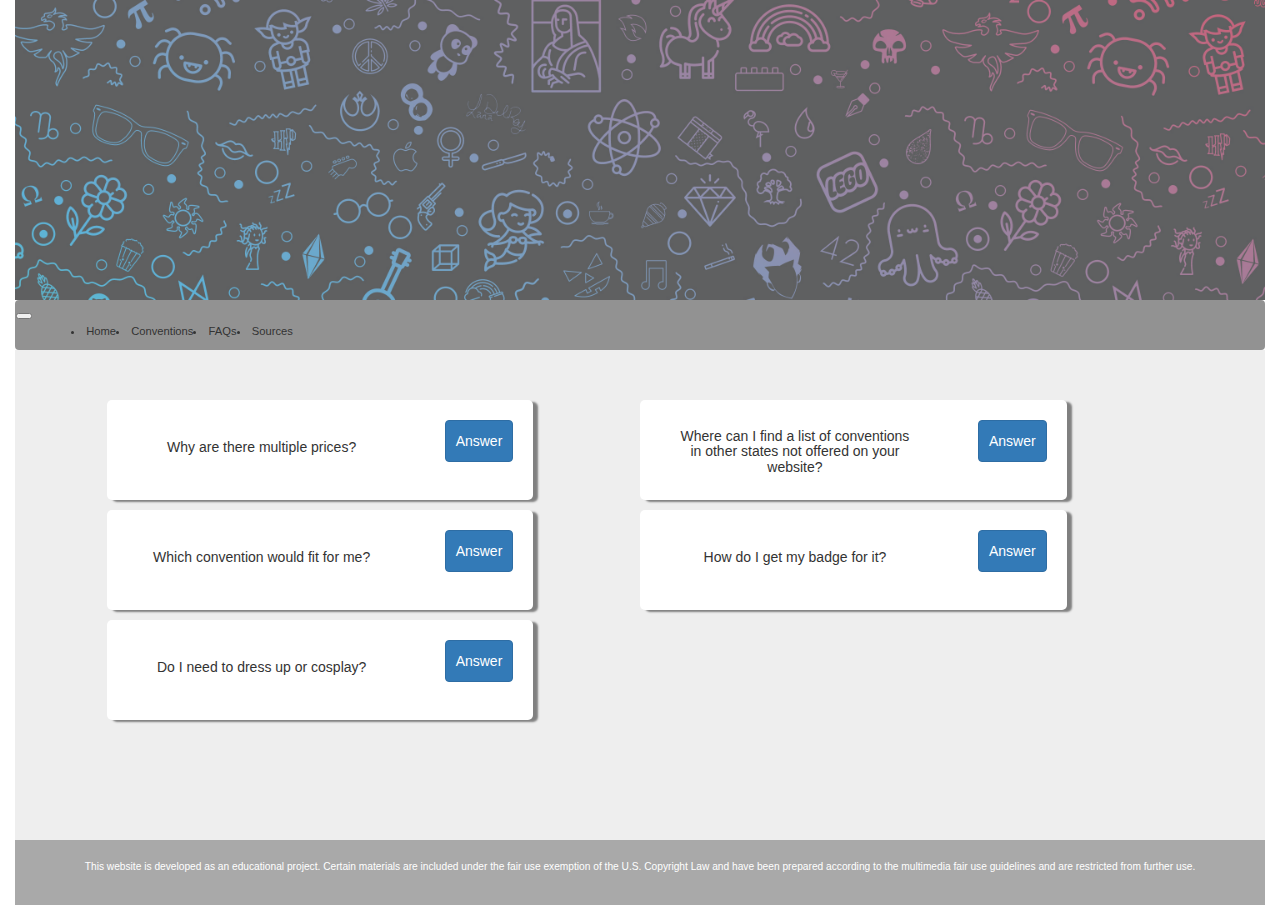
<file: faqs.html>
<!DOCTYPE html>
<html lang="en">
<head>
  <title>Conventions in NOVA Homepage</title>
<meta name="viewport" content="width=device-width, initial-scale=1" />
<meta name="keywords" content="Magfest, Katsucon, AnimeUSA, school project, conventions, geek conventions, Northern Virginia"/>
<meta charset="UTF-8"/>
<meta name="description" content="Here's a few geek conventions worth checking out in Northern Virginia."/>
<link rel="stylesheet" href="https://stackpath.bootstrapcdn.com/bootstrap/4.2.1/css/bootstrap.min.css" integrity="sha384-GJzZqFGwb1QTTN6wy59ffF1BuGJpLSa9DkKMp0DgiMDm4iYMj70gZWKYbI706tWS" crossorigin="anonymous">

<!--<link rel="stylesheet" href="https://www.w3schools.com/w3css/4/w3.css">-->

<link rel="stylesheet" href="https://maxcdn.bootstrapcdn.com/bootstrap/3.3.7/css/bootstrap.min.css" />
<link rel="stylesheet" href="main.css"/>
<script src="http://code.jquery.com/jquery-3.3.1.js"></script>
<script src="//netdna.bootstrapcdn.com/bootstrap/3.1.1/js/bootstrap.min.js"></script>
<script type="text/javascript" src="functions.js"></script>
<script type="text/javascript">
var request;

function start(){
  differentAnswers();
}



function getAnswer(e){


try {

//starts the http request
 request = new XMLHttpRequest();

  if (request){
    //sends the element that was affected or called upon upon state change
    request.addEventListener("readystatechange", function(){changeOfState(e);}, false);

    //gets the resource from the server
    request.open('GET', "answerLists.json", true);

    request.setRequestHeader("Accept", "application/json; charset=utf-8");

    request.send(null);
  }

} catch (exception) {
  alert("failed");

}

}


function changeOfState(e){

  //if the status codes are good to go then it retrieves the response text to parse since it's in json and then sends that off along with the element that was affected upon to the next function
  if (request.readyState == 4  && request.status == 200){

    var dataAnswers = JSON.parse(request.responseText);
    displayAnswers(dataAnswers, e);

  }

}


function displayAnswers(dataAnswers, e){

  //this goes through the entirety of what was passed and parsed and matches the id of the element acted upon here to the id in the json object file.
  //it then replaces the html below with the answer from the json file that corresponded to that id
  for (var i = 0; i < dataAnswers.length; i++){
    if (e.id == dataAnswers[i].id){
      document.getElementById("answer").innerHTML = '<div class=\'row about\'><div class=\'col-lg-10 col-lg-offset-1 col-md-10 col-md-offset-1 conventions aboutAreaBox\'><h4>Answer: </h4><p>' + dataAnswers[i].faqAnswer + '</p></div></div>';

    }

  }

}


function differentAnswers(){

  //these get the id from each button on click and then calls the above functions on them
    document.getElementById("answer1").addEventListener("click", function(){getAnswer(this);}, false);

    document.getElementById("answer2").addEventListener("click", function(){getAnswer(this);}, false);

    document.getElementById("answer3").addEventListener("click", function(){getAnswer(this);}, false);

    document.getElementById("answer4").addEventListener("click", function(){getAnswer(this);}, false);

    document.getElementById("answer5").addEventListener("click", function(){getAnswer(this);}, false);

}


window.addEventListener("load", differentAnswers, false);



$(document).ready(function() {

$('.navbar-Area').load("navbar.html");


});


</script>
</head>
<!-- body start -->
<body class="magfest">
    <!-- Container body begins -->
  <div class="container-fluid">

  <!--Hero image starts -->

    <div class="heroImage misc">

  </div>

  <!--Hero image ends-->

  <!--Navigation menu starts-->
<div class="navbar-Area">


</div>
  <!--Navigation menu ends-->


<!-- Backdrop start-->
<div class="faqsBackDrop">
  <br />

  <br />


  <!--- Question boxes begin --->
<div class="row faqs">
<div class="col-lg-4 col-lg-offset-1 col-md-4 col-md-offset-1 conventions">
  <div class="card">
      <div class="card-body">
<h4>Why are there multiple prices?</h4>



  <input type="button" name="answer1" id="answer1" value="Answer" class="btn btn-primary answerBtn"/>


</div>
</div>
</div>



<div class="col-lg-4 col-lg-offset-1 col-md-4 col-md-offset-1 conventions">
  <div class="card">
      <div class="card-body">

<h4 id="question2">Where can I find a list of conventions in other states not offered on your website?</h4>


<input type="button" name="answer2" id="answer2" value="Answer" class="btn btn-primary answerBtn"/>

</div>
</div>
</div>
</div>

<div class="row faqs">
<div class="col-lg-4 col-lg-offset-1 col-md-4 col-md-offset-1 conventions">

  <div class="card">
      <div class="card-body">

<h4>Which convention would fit for me?</h4>


<input type="button" name="answer3" id="answer3" value="Answer" class="btn btn-primary answerBtn"/>

</div>
</div>

</div>

<div class="col-lg-4 col-lg-offset-1 col-md-4 col-md-offset-1 conventions">

  <div class="card">
      <div class="card-body">

<h4>How do I get my badge for it?</h4>

<input type="button" name="answer4" id="answer4" value="Answer" class="btn btn-primary answerBtn" />

</div>
</div>

</div>
</div>

<div class="row faqs">
<div class="col-lg-4 col-lg-offset-1 col-md-4 col-md-offset-1 conventions">

  <div class="card">
      <div class="card-body">

<h4>Do I need to dress up or cosplay?</h4>


<input type="button" name="answer5" id="answer5" value="Answer" class="btn btn-primary answerBtn"/>

</div>
</div>

</div>
</div>
<!--- Question boxes end --->



<!--- answer box begin --->
<div id="answer">



</div>
<!--- answer box end --->

<br />
<br/>
<br />
<br />
</div>
<!--- BackDrop End --->



<div class="backDrop3">
  <div class="row footer">
<div class="col-lg-12 col-md-12 col-md-offset-0 col-sm-12 col-xs-12 footer">
  <p>This website is developed as an educational project. Certain materials are included under the fair use exemption of the U.S. Copyright Law and have been prepared according to the multimedia fair use guidelines and are restricted from further use.</p>
</div>
</div>
</div>
<!--- Footer End--->

</div>
</body>
</html>
</file>
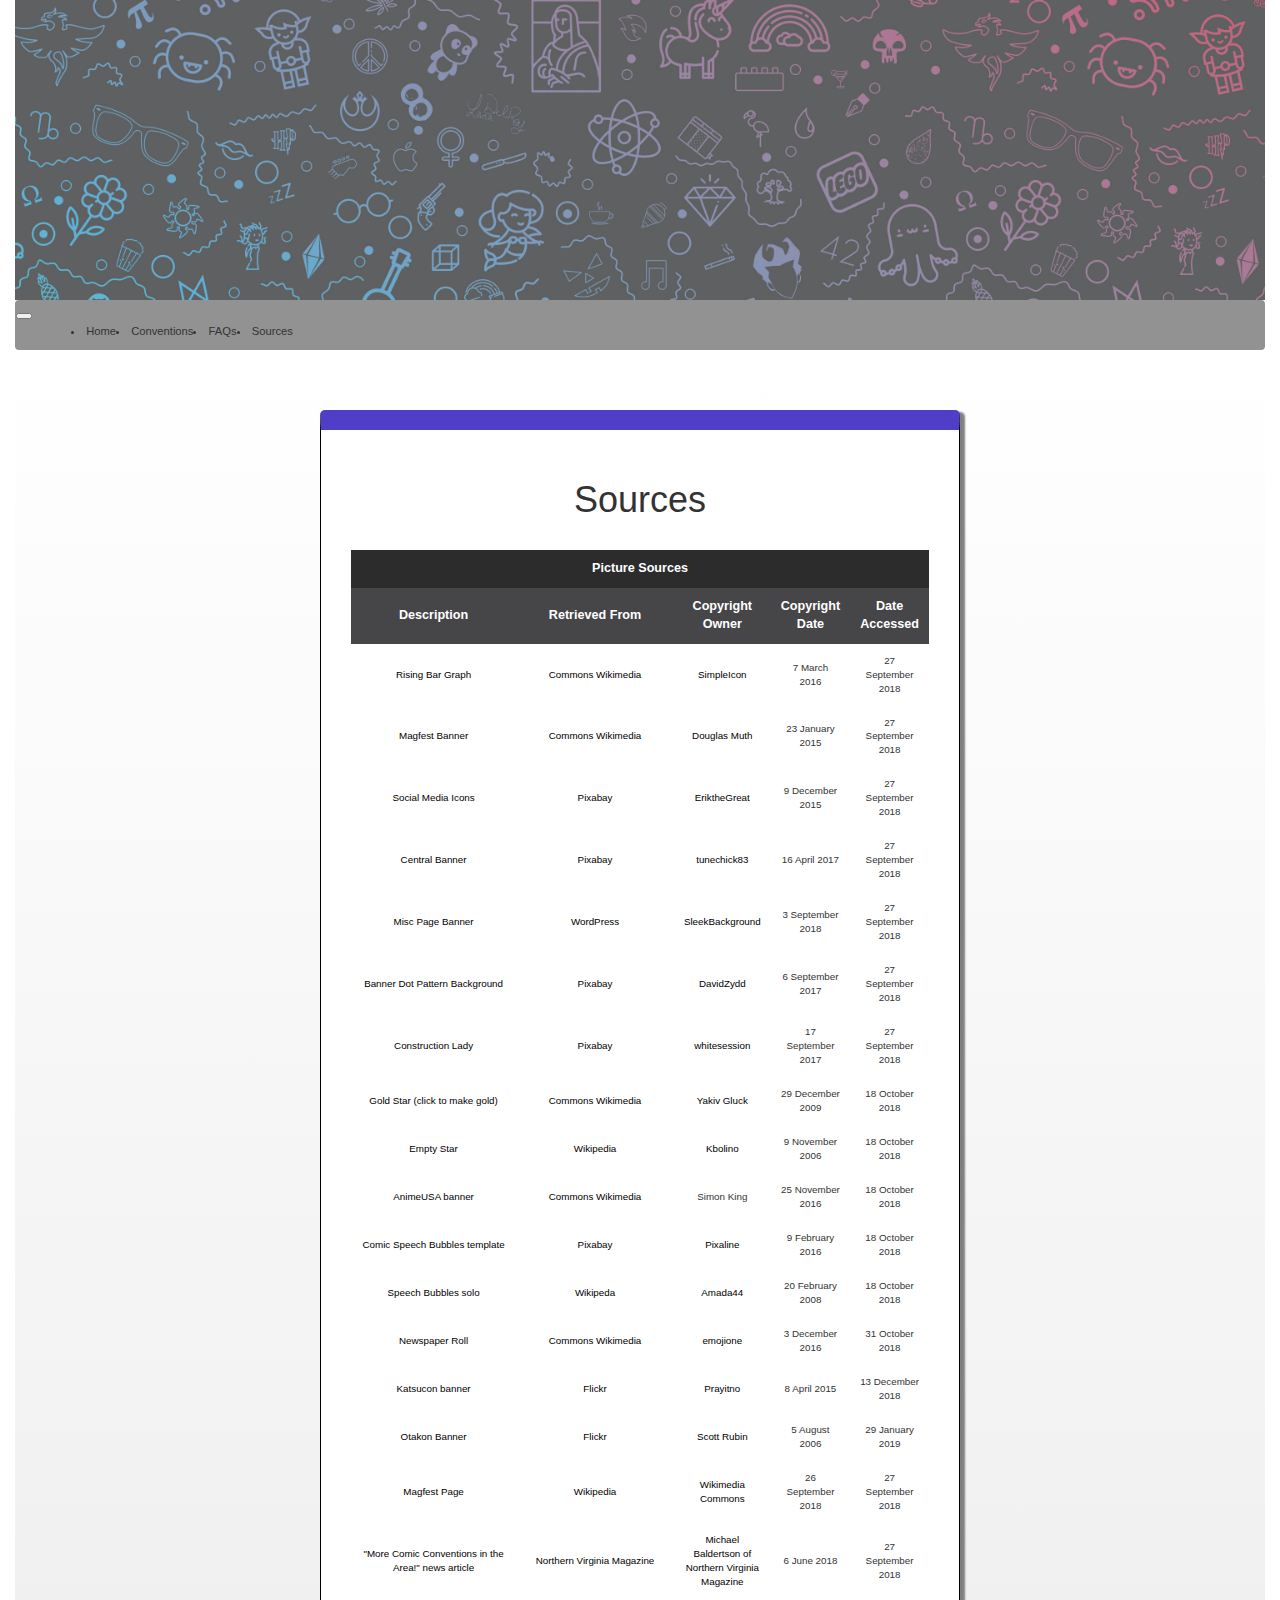
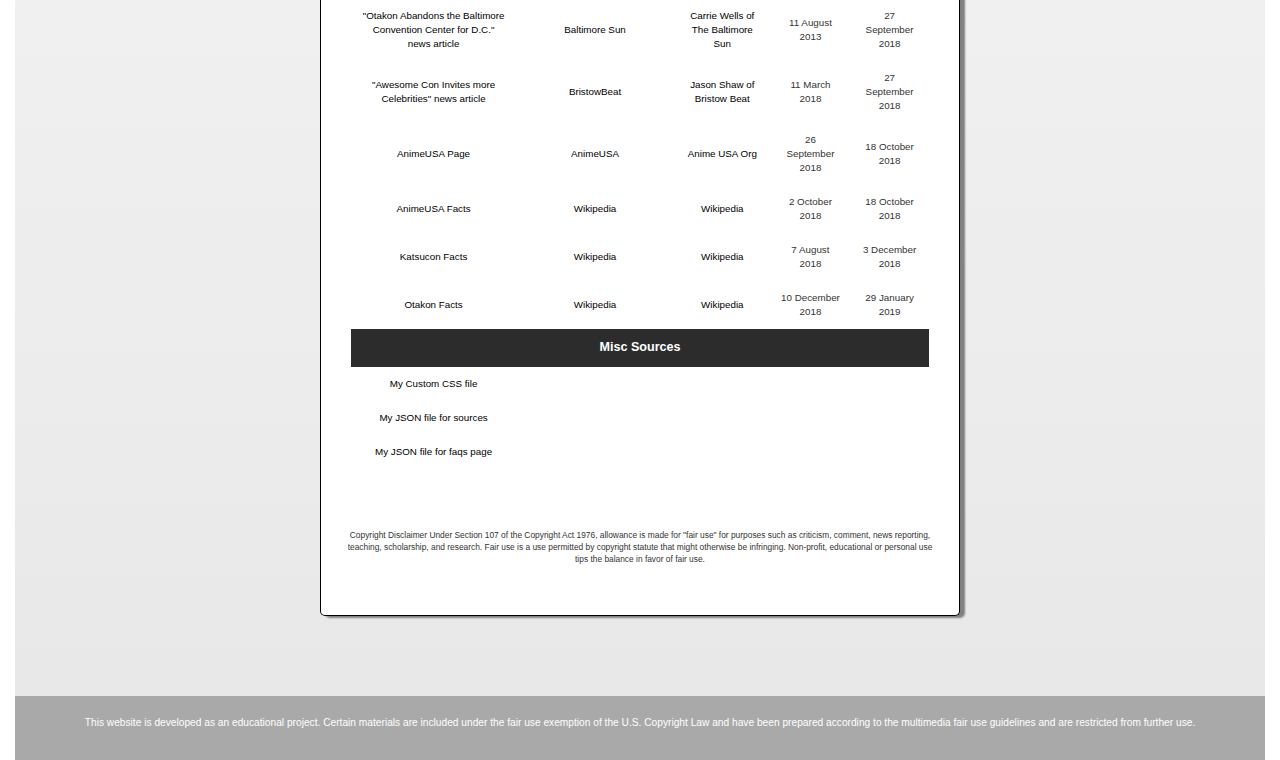
<file: sources.html>
<!DOCTYPE html>
<html lang="en" xmlns="http://www.w3.org/1999/xhtml" xmlns:spry="http://ns.adobe.com/spry">
<head>
  <title>Conventions in NOVA Homepage</title>
<meta name="viewport" content="width=device-width, initial-scale=1">
<meta charset="UTF-8">
<meta name="description" content="A page listing all the sources used on this website."/>
<meta name="keywords" content="sources, school project, conventions, geek conventions, Northern Virginia"/>
<link rel="stylesheet" href="https://stackpath.bootstrapcdn.com/bootstrap/4.2.1/css/bootstrap.min.css" integrity="sha384-GJzZqFGwb1QTTN6wy59ffF1BuGJpLSa9DkKMp0DgiMDm4iYMj70gZWKYbI706tWS" crossorigin="anonymous">
<link rel="stylesheet" href="https://maxcdn.bootstrapcdn.com/bootstrap/3.3.7/css/bootstrap.min.css">
<link rel="stylesheet" href="main.css">
<script src="http://code.jquery.com/jquery-3.3.1.js"></script>
<script src="//netdna.bootstrapcdn.com/bootstrap/3.1.1/js/bootstrap.min.js"></script>
<script src="functions.js" type="text/javascript"></script>
<script src="SpryAssets/SpryData.js" type="text/javascript"></script>
<script src="SpryAssets/SpryJSONDataSet.js" type="text/javascript"></script>
<script type="text/javascript">
//creates the object from the data set.
//this completes the e. requirement on Project 3.
var dsSources = new Spry.Data.JSONDataSet("sourcesList.json",{path:"sources.source"});


$(document).ready(function() {

$('.navbar-Area').load("navbar.html");


});
</script>
</head>
<body>
  <!-- Container body begins -->
  <div class="container-fluid">

  <!--Hero image starts -->

    <div class="heroImage misc">

  </div>

  <!--Hero image ends-->

  <!--Navigation menu  starts-->

  <div class="navbar-Area">


  </div>


  <!--Navigation menu  ends-->

<!-- Backdrop start-->
<div class="backDrop Magfest">
<br/>
<br />
<br/>


<!--- Sources Box Begin --->
<div class="row">
<div class="col-lg-6 col-md-6 col-lg-offset-3 col-md-offset-3 about-top sources sideBoxes">
<div class="table-responsive">
    <h1>Sources</h1>
  <div spry:region="dsSources">
<table id="source">
  <tr><th class="sourceType" colspan="5">Picture Sources</th></tr>
  <tr>
    <th scope="col">Description</th>
    <th scope="col">Retrieved From</th>
    <th scope="col">Copyright Owner</th>
    <th scope="col">Copyright Date</th>
    <th scope="col">Date Accessed</th>
  </tr>
  <!-- the data set that is to be repeated with the columns specified -->
  <tr spry:repeat="dsSources" spry:hover="rowHover" spry:setrow="dsSources">
  <td>{description}</td>
  <td>{retrievedFrom}</td>
  <td>{copyrightOwner}</td>
  <td>{copyrightDate}</td>
  <td>{dateAccessed}</td>
  </tr>

<!-- these misc sources are very few in number and so doesn't need to be put in a json file -->
  <tr><th class="sourceType" colspan="5">Misc Sources</th></tr>
  <tr>
    <td><a href="main.css">My Custom CSS file</a></td>
    <td></td>
    <td></td>
    <td></td>
    <td></td>
  </tr>
  <tr>
    <td><a href="sourcesList.json">My JSON file for sources</a></td>
    <td></td>
    <td></td>
    <td></td>
    <td></td>
  </tr>
  <tr>
    <td><a href="answerLists.json">My JSON file for faqs page</a></td>
    <td></td>
    <td></td>
    <td></td>
    <td></td>
  </tr>
</table>
</div>

</div>
<br />
<br />
<p class="minorDetail">Copyright Disclaimer Under Section 107 of the Copyright Act 1976, allowance is made for "fair use" for purposes such as criticism, comment, news reporting, teaching, scholarship, and research. Fair use is a use permitted by copyright statute that might otherwise be infringing. Non-profit, educational or personal use tips the balance in favor of fair use.</p><br/>
<br />
</div>
</div>


<!--- Sources Box Ends --->


<br/>
<br />
<br/>


<br />
</div>
<!-- Backdrop ends-->

<!--- Footer Begin --->
<div class="backDrop3">
  <div class="row footer">
<div class="col-lg-12 col-md-12 col-md-offset-0 col-sm-12 col-xs-12 footer">
  <p>This website is developed as an educational project. Certain materials are included under the fair use exemption of the U.S. Copyright Law and have been prepared according to the multimedia fair use guidelines and are restricted from further use.</p>
</div>
</div>
</div>
<!--- Footer End--->

</div>
<!-- Container body ends -->
</body>
</html>
</file>
<file: main.css>
/* hero image banner starts */
.heroImage {
  background: url('images/comic-con_banner.jpg') fixed center;
  opacity: 0.7;
  background-size: cover;
  width: 100%;
  height: 500px;
}

.heroImage.conventions {
  background: url('images/MagFest_banner.jpg') fixed;
  background-position: bottom right;
  opacity: 0.7;
  background-size: cover;
  width: 100%;
  height: 300px;
}

.heroImage.katsuconBanner {
  background: url('images/katsucon_gaylord.jpg') fixed bottom right;
  opacity: 0.7;
  background-size: cover;
  width: 100%;
  height: 300px;
}


.heroImage.AnimeUSA {
  background: url('images/animeUSA_banner_v2.jpg') fixed bottom right;
  opacity: 0.7;
  background-size: cover;
  width: 100%;
  height: 300px;
}

.heroImage.Otakon {
  background: url('images/otakon_banner.jpg') fixed bottom right;
  opacity: 0.7;
  background-size: cover;
  width: 100%;
  height: 300px;
}

.heroImage.misc{
  background: url('images/backgroundOthers.jpg') fixed;
  background-position: bottom right;
  opacity: 0.7;
  background-size: cover;
  width: 100%;
  height: 300px;
}

#magfest_banner, #katsucon_banner {
  border: none;
  box-shadow: none;
  border-radius: 0px;
}

/* logo image for navbar */
.logoImage {
  width: 150px;

}

/* overrides bootstrap's navbar
.navbar-default{
  background-color: DimGrey;
}

.navbar-default .navbar-nav>.active>a {
  background-color: inherit;
  color: inherit;
}

.navbar-default .navbar-nav>li>a, .active {
  color: white;
}

.navbar {
  margin-bottom: 0px;
  font-size: 1.3em;
}


.navbar-default .navbar-nav>.active>a:focus, .navbar-default .navbar-nav>.active>a:hover {
  background-color: inherit;
}*/

/*.navbar-header .navbar-brand {
  padding: 5px;
}

@media (min-width: 768px){
.navbar-nav {
  margin: 5px 0;

}

}*/


.navbar {
  margin-bottom: 0px;
}

.card-img-top {
  opacity: 0.7;
  object-fit: cover;
  height: 233px;
}


.bg-secondary {
  background-color: #929292 !important;
}




/* Area for list of events */


/* when hover over hero image it changes the opacity */


.heroImage:hover, .heroImage.others:hover, .heroImage.misc:hover, .heroImage.conventions:hover {
  opacity: 1;
}

/* hero image banner ends */

/* regular banner beings */

.bg-white.text-dark {
  height: 150px;
}

.banner {
  width: auto;
  min-width: auto;
  height: 300px;
  vertical-align: middle;
  z-index: 2;
  position: absolute;
  margin-left: auto;
  margin-right: auto;
  left: 0;
  right: 0;
  top: 0;
}


.banner.others {
  width: auto;
  min-width: auto;
  height: 180px;
  vertical-align: middle;
  z-index: 1;
  position: absolute;
  margin-left: auto;
  margin-right: auto;
  left: 0;
  right: 0;
  top: 0;
}

/* regular banner ends */

/* navigation styling starts */

.navigation {
  max-width: auto;
  overflow: hidden;
  margin: 0 auto;
  width: 100%;
  background-color: DimGrey;

}

/* the drop portions of the nav bar start */
.navigation .hoverDrop .drop{
  display: none;
  z-index: 4;
  position: absolute;
  min-width: 110px;
  overflow: hidden;
}


.navigation .hoverDrop2 .drop2 {
 display: none;
 z-index: 4;
 position: absolute;
 min-width: 110px;
 overflow: hidden;
 font-size: 14px;
}

/* the drop portions of the nav bar end */

/* the hover functionality of the drop portions of the nav bar start */

.hoverDrop:hover .drop{
  display: block;
  margin-top: 33px;
  margin-left: 110px;
  background-color: DimGrey;

}


.hoverDrop2:hover .drop2 {
  display: block;
  margin-top: 33px;
  margin-left: 220px;
  background-color: DimGrey;

}
/* the hover functionality of the drop portions of the nav bar end */

/* style for the links that are inside the sublists */
.navigation .drop a, .navigation .drop2 a {
  float: none;
  clear: both;
  text-decoration: none;
  display: block;
  padding: 10px;
  max-width: 114px;
}


/* style for the links that are outside */
.navigation a {
  text-align: center;
  float: left;
  padding: 10px 0px;
  text-decoration: none;
  color: white;
  min-width: 110px;
}


.navigation ul {
  list-style-type: none;
  display: inline;
  margin: 20px 0;
  font-family: inherit;
  padding: 0;
  font-size: 17px;
  background-color: inherit;
}

/* hover effects for the outer links and the second sublists */
.navigation a:hover {
  background-color: Grey;
}

/* hover effects for the inner first sublists starts */
.drop ul li:nth-child(1):hover a {
  background-color: #004d99;
}
.drop ul li:nth-child(2):hover a {
  background-color: #0066cc;
}

.drop ul li:nth-child(3):hover a {
  background-color: #0080ff;
}
/* hover effects for the inner first sublists ends */

/* navigation styling ends */


/* labels on home page for the About and News */
.label.label-default {
  z-index: 5;
  vertical-align: middle;
  text-align: center;
  justify-content: center;
  margin-left: auto;
  margin-right: auto;
  font-size: 2em;
}

.label.label-default.about{
  margin: auto;
  vertical-align: middle;
  display: block;
  margin-bottom: 15px;
  width: 140px;
  font-size: 2em;
}

/* for the footer. it's always there even when the screen size is small */
.backDrop3{
  background-image:linear-gradient(DarkGray, DarkGray);
}

/* this is for the news article portion at the bottom of the index page */
.col-lg-12.col-md-12.col-sm-12.col-xs-12.scroller {
  max-height: 200px;
  overflow-y: scroll;
  overflow-x: hidden;
  padding-top: 0px;
  padding-bottom: 0px;

}

/* footer components on every page */
.footer {
  color: white;
  font-size: 0.9em;
}

.row.footer {
  height: 80%;
}

.row *:not(a){
  padding: 10px;
}

/*.row.about {
  margin-top: 50px;
}*/

/* general tag styling begins */

h1, h2, h3, h4, h5, h6, p {
  font-family: "Lucida Sans Unicode", "Lucida Grande", sans-serif;
  text-align: center;
}

h4 {
  margin-bottom: -10px;
}


p {
  font-size: 0.9em;
  font-family: "Lucida Sans Unicode", "Lucida Grande", sans-serif;
}

a {
  font-size: inherit;
  color: inherit;
  text-decoration: none;
  padding: 0px;
  margin: 0px;
  font-weight: inherit;
}

p a {
  display: inline;
  color: CornflowerBlue;
  padding: 2px;
  /*margin-left: -7px;
  margin-right: -7px;*/
}

p a:hover {
  color: LightCoral;
  text-decoration: none;
}

li {
  line-height: 1.3em;
  font-size: 0.8em;
}

li.noList {
  list-style: none;
  text-indent: 3em;
}

ul {
  list-style: disc inside;
}

li.noBullet {
  list-style: none;
}

ul.innerLists {
  list-style: circle inside;
  margin-top: -8px;
  margin-bottom: -8px;
  text-indent: 1em;
}

body.magfest {
  overflow-x: hidden;
}

/* general tag styling ends */

/* table stuff begins */

table th{
  vertical-align: center;
  margin: 0px auto;
  width: 50%;
}


table, th, td, tr {
  border-collapse: collapse;
  /*border: 0.5px solid DimGrey;*/
  font-family: "Lucida Sans Unicode", "Lucida Grande", sans-serif;
}

td {
  font-size: 0.8em;
}

.datesTable td.descriptionCell {
  font-size: 0.9em;
}

th, td {
  text-align: center;
  vertical-align: middle !important;
}

.dateNumber, .dateMonth {
  font-size: 1.5em;
  margin: 0px;
  padding: 5px !important;
  font-weight: 500;
  border-left: 6px solid #D3D3D3;
}

.btn-secondary.calendarItems {
  background-color: #777;
  width: 100%;
}

th {
  font-size: 0.9em;
  background-color: #d9d9d9;
}

th.convention {
  color: white;
}

th.convention.Magfest{
  background-color: #004d99;
}

th.convention.Katsucon{
  background-color: #0066cc;
}

th.convention.AnimeUSA{
  background-color: #0080ff;
}


.sources table {
  margin: auto;
}

.sources table th {
  background-color: #464548;
  color: white;
}

.sources table th.sourceType {
  background-color: #2C2C2C;
  color: white;
}


.sources td a {
  color: black;
}

.sources td {
  font-size: 0.7em;
}

/*table a:hover, .sources table a:hover{
  color: LightCoral;
  text-decoration: none;
}*/


/* table stuff ends */


/* magfest specific things starts */

/* the register button on the magfest page */
.btn.btn-default.btn-block.active {
  background-color: Gray;
  color: white;
  width: 50%;
  max-width: 50%;
}

.interested h3 {
  text-align: center;
}

p.minorDetail, span.minorDetail {
  font-size: 0.6em;
  margin: -10px auto;
}

img.social {
  width: 25%;
  display: inline;
  margin: -10px 0px;
  border: 1px transparent;
}
/* magfest specific things ends */

/* form specifics starts */
.radio, .checkbox, .lists, .times, .button {
 vertical-align: middle;
 justify-content: center;
 margin: 0px auto;
}

.has-error .checkbox, .has-error .checkbox-inline, .has-error .control-label, .has-error .help-block, .has-error .radio, .has-error .radio-inline, .has-error.checkbox label, .has-error.checkbox-inline label, .has-error.radio label, .has-error.radio-inline label, .help-block {
  font-size: 0.7em;
  padding: 2px !important;
  margin-bottom: 2px;
}

label {
  padding: 2px 0px !important;
  clear: both;
  display: block;
  font-weight: 450;
}

.buttonsGroup {
  display: block;
  clear: both;
}

/*.textBoxArea {
  width: 400px;
}*/


.buttonsSubmitting {
  padding: 14px;
  margin: 3px;
  font-size: 1em;
  background-color: #f6f6f6;
  border: 1.3px solid #ccc;
  color: DimGrey;
  font-weight: 450;
  border-radius: 3px;
}

.form-group {
  padding: 5px 0px !important;
}


h4 label {
  font-size: inherit;
  font-weight: lighter;
  font-family: inherit;
}


.other {
  height: 17px;
}


.input-group-addon {
  background-color: white;
  border: none;
  font-size: 1em;
}

.buttonMed {
  padding: -3px;
  margin: 0px 10px;
}
/* form specifics ends */

/* placeholder image for placeholder page */
.construction {
  width: 40%;
  padding: 1px;
  margin: 0px 30%;
  vertical-align: middle;
  justify-content: center;
  display: inline;
  border: 1px solid white;
}

/* start of personalized greeting area */
.glyphicon.glyphicon-remove {
  font-size: 0.8em;
  margin: 5px;
}


.nameArea {
  background-color: white;
}

/* end of personalized greeting area */

/* start of random image selector*/
/*.speechBubbles {
  width: 200px;
  margin: -40px 36.5% 0px 36.5%;
  position: absolute;
}*/


/*.onTop {
  position: absolute;
  z-index: 10;
  margin: 10px 42% 0px 42%;
  font-size: 2em;
  font-weight: bold;
  color: gray;
}

.container {
  position: relative;
  margin-top: 10px;
  height: 120px;
}*/
/* end of random image selector*/


/* the star rating system start */

.stars {
  margin: 0px -10px;
  vertical-align: middle;
  justify-content: center;
}

.starsPicBlank {
  width: 50px;
  padding: 0px;
  margin: 0px
}
/* the star rating system end */

img#newspaper {
  width: 60px;
  display: inline;
}



#newspaperRoll {
  display: inline;
  margin-left: 20px;
  vertical-align: middle;
  justify-content: center;
  /*margin: 0px 47% 10px 47%;*/
}

.youGotNews {
  font-size: 0.8em;
}

#randomPics {
  display: inline;
  /*position: relative;*/
  padding: 0px;
  margin-left: 15%;
}

#randomPics img {
  display: inline;
  /*position: relative;*/
  width: 50px;
}

.picSentence {
  text-align: center;
}

.dark {
  margin-top: 100px;
  background-color: #929292;
  height: 130px;
}



.row.faqs {
  margin-top: 10px;
}

.faqsBackDrop {
  background-color: #eeeeee;
}


/*.row.faqs {
  padding: 0px;
}
*/


.row.newsSectionArea, .regis, .rate {
  display: block;
}

.row.regis, .row.rate {
  width: 100%;
  margin-bottom: 30px;
}

@media only screen and (min-width: 993px){
/* the boxes around the various content starts */

#answer {
  margin-top: 40px;
}

.row.faqs .conventions {
  box-sizing: border-box;
  height: 100px;
}

.row.faqs .conventions {
  /*background-color: lightgrey;*/
  border: none;
}

.row.faqs .conventions h4 {
  width: 250px;
  font-size: 1em;
  margin: 0px;
}

#question2 {
  margin-top: -3%;
}

.row.faqs .answerBtn {
  float: right;
  display: inline-block;
  position: absolute;
  top: 20px;
  right: 20px;
}

.scroller{
  margin-left: 7px;
}

.sideBoxes {
  border: 1px solid gray;
  box-shadow: 5px 2px 2px gray;
  border-top: 20px solid #004d99;
  border-radius: 5px;
  background-color: white;
}

.katsucon.sideBoxes {
  border-color: #b74c4c;
}

.sideBoxes.social {
  height: 210px;
}

.conventions {
  border: 1px solid gray;
  box-shadow: 5px 2px 2px gray;
  border-radius: 5px;
  background-color: white;
}

.about p {
  font-size: 0.8em;
}



.greyed {
  margin-top: 200px;
  background-color: #D0D0D0;
  color: white;
}

/* might delete */
.conventions.questions {
  height: 100px;
}

#answer1, #answer2, #answer3, #answer4 {
  float: right;
}

/*.conventions.aboutAreaBox {
  margin-top: 100px;
}*/

.sideBoxes.rate {
  margin-top: 90px;
}


.about-top.sideBoxes {
  border-left: 1px solid black;
  border-right: 1px solid black;
  border-bottom: 1px solid black;
  border-top: 20px solid Gray;
}

.about-top.sideBoxes.sources {
  border-top: 20px solid #513EC8;
}

.about.sideBoxes {
  border-top: 20px solid Gray;
  margin-top: 80px;
}

.about.magfest.sideBoxes {
  border-top: 20px solid RoyalBlue;
}

.bannerAnimeUSA {
  background-color: #00CF86;
  color: white;
}

.bannerOtakon {
  background-color: #C27300;
  color: white;
}

.bannerMagfest, .bannerAnimeUSA, .bannerKatsucon, .bannerOtakon {
  /*height: 10%;*/
  height: 40%;
}

.bannerMagfest {
  background-color: RoyalBlue;
  color: white;
}

.bannerKatsucon {
  background-color: #e0b2b2;
  color: white;
}
/* the boxes around the various content ends */

/* the icon graph on the magfest page */
.iconGraph {
  width: 50%;
  display: inline;
  float: right;
}

.greyBackDrop {
  background-image: linear-gradient(#E8E8E8, #E8E8E8);
}

.backDropReverse {
  background-image:linear-gradient(#E8E8E8, white);
}

/* the gradient backdrops used on all the pages starts
need the backdrop to disappear when the window gets too small, otherwise it looks awkward */
.backDrop {
  background-image:linear-gradient(white, #e8e8e8);
}

.backDrop1 {
  background-color: white;
}

.backDrop2 {
  background-image:linear-gradient(lightgrey, lightgrey);
}


.backdrop.Magfest {
  background-image: linear-gradient(white, WhiteSmoke);
}
/* the gradient backdrops used on all the pages ends */

/* this is a boundary for the scrolling news section on the homepage */
hr.endPage {
  border: 4px solid DarkGrey;
}


.aboutArea {
  background-color: #929292;
}

.aboutArea span, .aboutArea h2 {
  color: white;
  margin-top: 0px;
}

/*.titlePrev {
  background-color: #f1f1f1;
}*/

.card.introConvention {
  box-shadow: 3px 2px 2px #DCDCDC;
}

.row.faqs .card {
  border: none;
  background-color: transparent;
}

.titlePreview {
  /*border-top: 0.5px solid gray;*/
  border-bottom: 0.5px solid #B8B8B8;
  box-shadow: 0px 7px 9px #B8B8B8;
  /*margin: 30px 0px;*/
  /*background-color: #f1f1f1;*/
}

.titlePreviewBottom {
  margin-top: 20px;
  border-bottom: 0.5px solid #B8B8B8;
  box-shadow: inset 0 -7px 9px #B8B8B8;
}


}

@media only screen and (max-width: 993px){

.row.faqs .answerBtn {
    margin: 11px 45%;
  }


/* labels are made to disappear and go to a normal looking font when screen is small
label styling start */
.label.label-default.about{
  background-color: transparent;
  color: black;
  font-size: 1.6em;
  font-weight: normal;
  margin-bottom: -8px;
  margin-top: 20px;

}

.label.label-default.about.news{
  margin-bottom: 5px;

}
/* label styling ends */

/* image styling for small sizes starts */
  .iconGraph {
    width: 10%;
    display: block;
    align-content: center;
    vertical-align: middle;
    margin-left: auto;
    margin-right: auto;
  }

  img.social {
    width: 10%;
  }

   .banner {
     height: 110%;
     margin-top: 10%;
   }

/* image styling for small sizes ends */
  .sideBoxes ul{
    text-align: center;
  }

  /*#randomPics {
    display: none;
  }*/

  .onTop {
    display: inline-block;
    text-align: center;
    margin: 0px 35%;
    font-size: 2em;
    font-weight: bold;
    color: gray;
  }

  .container {
    position: relative;
    margin-top: 0px;
    height: 50px;
  }


}


@media only screen and (max-width: 500px){
  /* the banner is decreased in size otherwise it'll overflow the page */
  .banner {
    height: 90%;
    margin-top: 5%;
    margin-left: -15px;
  }

/* this hides part of the table that doesn't fit on the page */
  .table-responsive {
    overflow-x: auto;
  }



}
</file>
